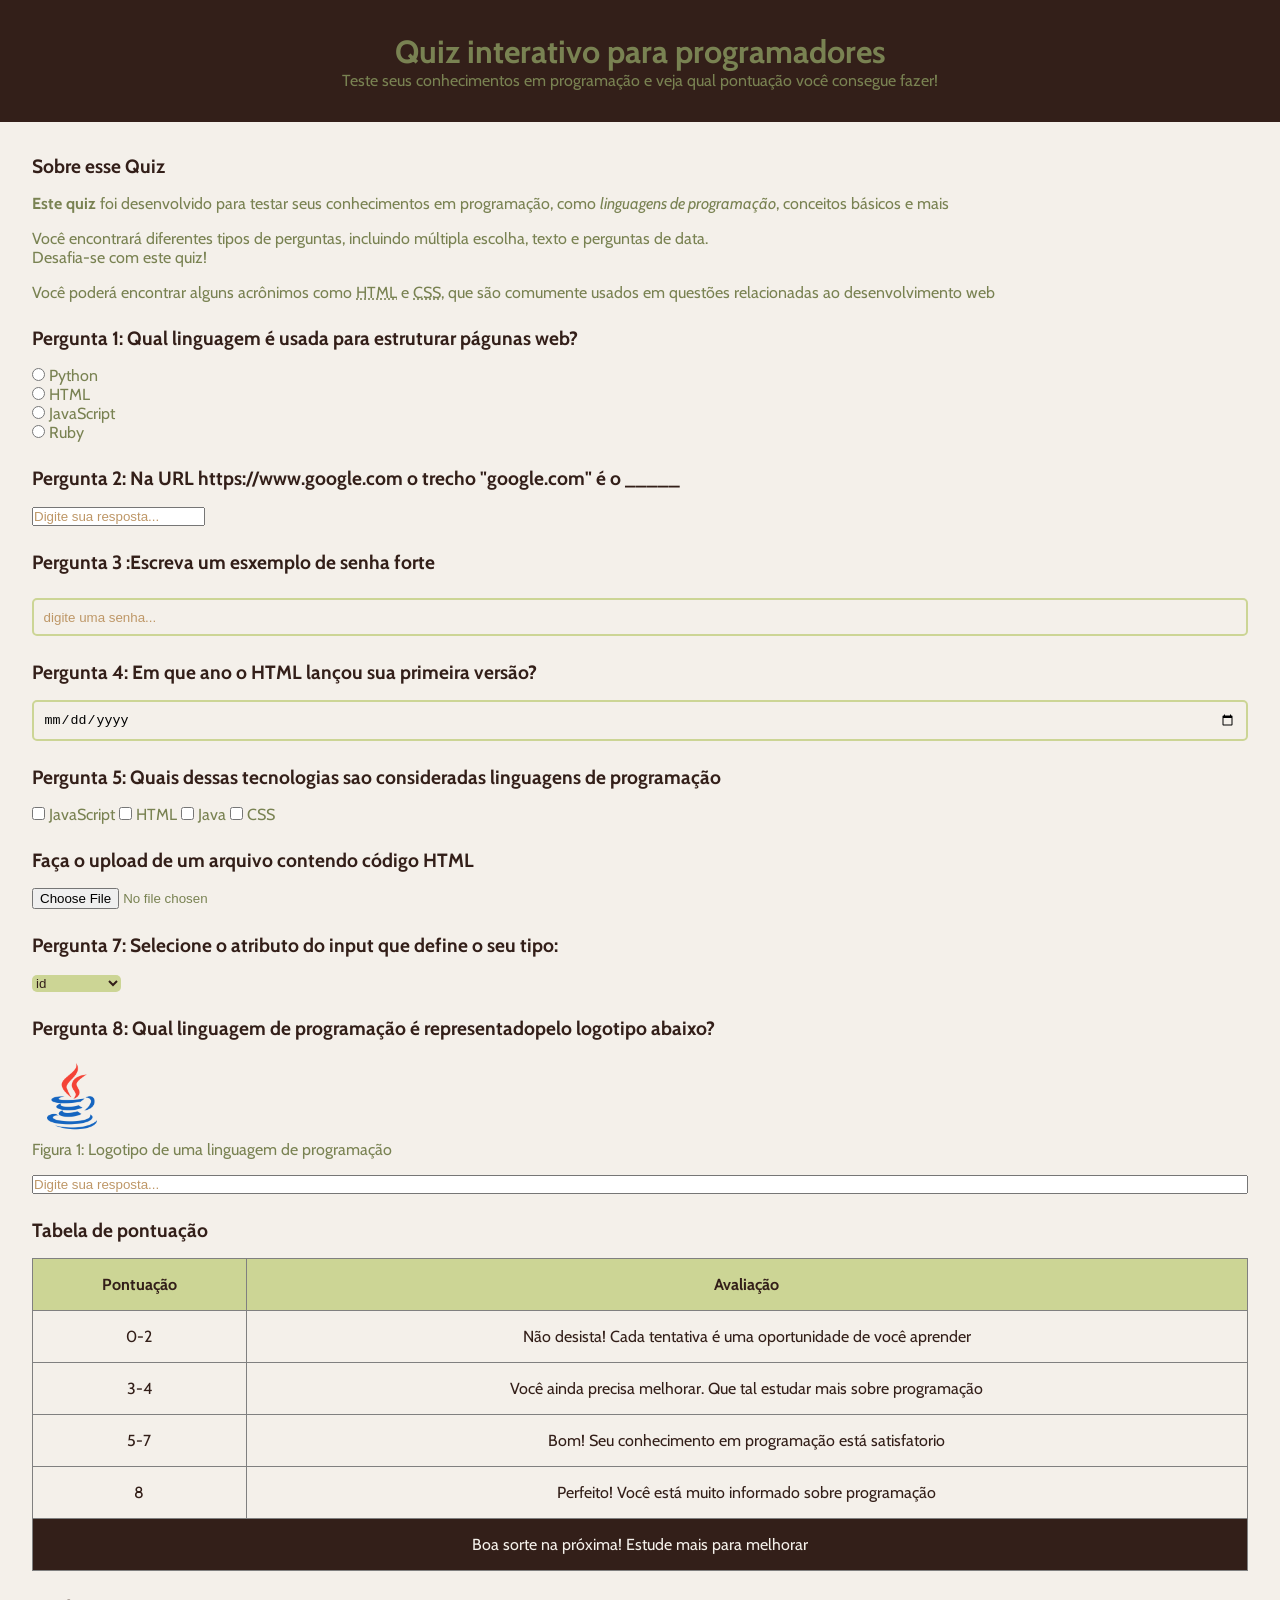
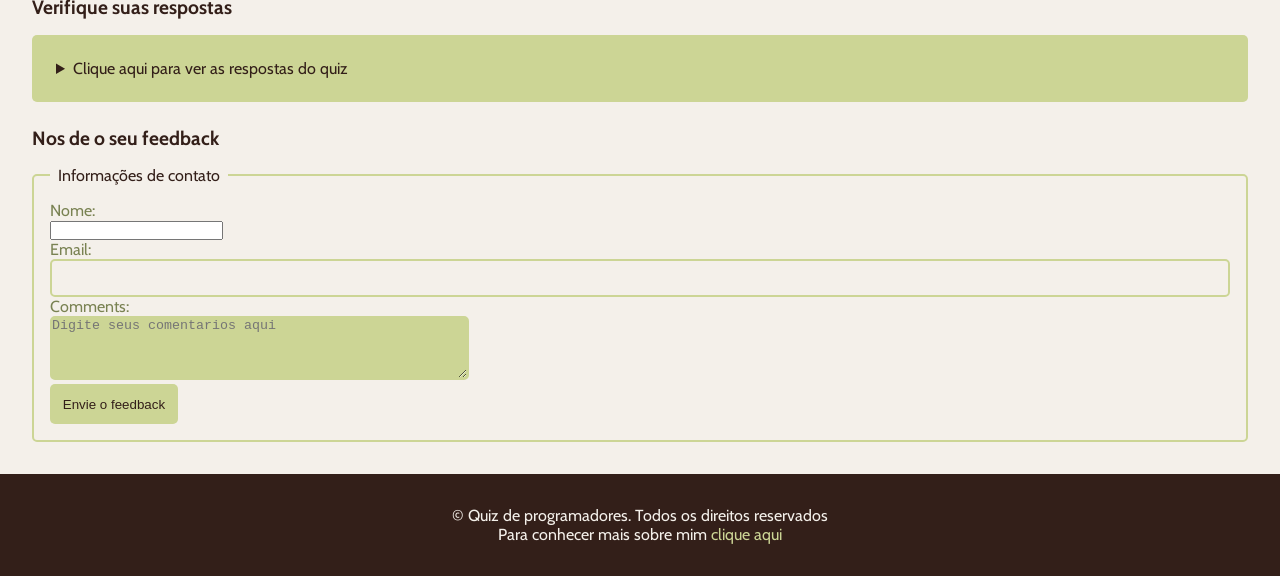
<file: index.html>
<!DOCTYPE html>
<html lang="pt-br">
    <head>
        <title>Quiz para progromadores</title>
        <meta name="description" content="Um quiz interativo para testar seus conhecimentos">
        <link rel="stylesheet" href="style.css">
    </head>  
    <body>
        <header>
            <h1>Quiz interativo para programadores</h1>
            <p>Teste seus conhecimentos em programação e veja qual pontuação você consegue fazer!</p>
        </header>
        <main>
            <!--Introdução-->
            <section>
                <h2>Sobre esse Quiz</h2>
                <p><strong>Este quiz</strong> foi desenvolvido para testar seus conhecimentos em programação, como <em>linguagens de programação</em>, conceitos básicos e mais</p>
                <p>Você encontrará diferentes tipos de perguntas, incluindo múltipla escolha, texto e perguntas de data.  <br>Desafia-se com este quiz! </p>
                <p>Você poderá encontrar alguns acrônimos como <abbr title="HyperText Markup Language">HTML</abbr> e <abbr title="Cascading Style Sheets">CSS</abbr>, que são comumente usados em questões relacionadas ao desenvolvimento web</p>
            </section>
            <!--Pergunta 1: múltipla escolha-->
            <section>
                <h2>Pergunta 1: Qual linguagem é usada para estruturar págunas web?</h2>
                <form>
                    <input type="radio" value="Python" id="p1a" name="pergunta1">
                        <label for="p1a">Python</label><br>
                        <input type="radio" value="HTML" id="p1b" name="pergunta1">
                        <label for="p1b">HTML</label><br>
                        <input type="radio" value="JavaScript" id="p1c" name="pergunta1">
                        <label for="p1">JavaScript</label><br>
                        <input type="radio" value="Ruby" id="p1d" name="pergunta1">
                        <label for="p1d">Ruby</label><br>
                </form>
            </section>
            <!--Pergunta 2: texto-->
            <section>
                <h2>Pergunta 2: Na URL https://www.google.com o trecho "google.com" é o _____</h2>
                <form>
                   <input type="text" id="p2" name="pergunta2" placeholder="Digite sua resposta...">                    
                </form>
            </section>
            <!--Pergunta 3: senha-->
            <h2>Pergunta 3 :Escreva um esxemplo de senha forte</h2>
            <form>
                <input type="password" id="p3" name="pergunta3" placeholder="digite uma senha..."> 
            </form>
            </section>
            <!--Pergunta 4: data-->
            <section>
                <h2>Pergunta 4: Em que ano o HTML lançou sua primeira versão?</h2>
                <form>
                    <input type="date" id="p4" name="pergunta 4">
                </form>
            </section>
            <!--Pergunta 5: seleção múltipla-->
            <section>
                <h2>Pergunta 5: Quais dessas tecnologias sao consideradas linguagens de programação</h2>
                <form>
                    <input type="checkbox" id="p5a" name="pergunta5" value="JavaScript">
                    <label for="p5a">JavaScript</label>
                    <input type="checkbox" id="p5b" name="pergunta5" value="HTML">
                    <label for="p5b">HTML</label>
                    <input type="checkbox" id="p5c" name="pergunta5" value="Java">
                    <label for="p5c">Java</label>
                    <input type="checkbox" id="p5d" name="pergunta5" value="CSS">
                    <label for="p5d">CSS</label>                  
                </form>  
            </section>
            <!--Pergunta 6: upload de arquivo-->
            <section>
                <h2>Faça o upload de um arquivo contendo código HTML</h2>
                <form>
                    <input type="file"  id="p6" name="Pergunta6">
                </form>
            </section>
            <!--Pergunta7: menu suspenso-->
            <section>
                <h2>Pergunta 7: Selecione o atributo do input que define o seu tipo:</h2>
                <form>
                    <select name="pergunta 7" id="p7" >
                        <option value="id">id</option>
                        <option value="type">type</option>
                        <option value="placeholder">placeholder</option>
                    </select>
                </form>
            </section>
            <!--Pergunta 8: imagem-->
            <section>
                <h2>Pergunta 8: Qual linguagem de programação é representadopelo logotipo abaixo?</h2>
                <figure>
                    <img src="./assets/java-coffee-cup-logo.png" alt="logotipo de uma linguagem de programação"><br>
                    <figcaption>Figura 1: Logotipo de uma linguagem de programação</figcaption>
                </figure>
                <input type="text" id="p8" name="pergunta8" placeholder="Digite sua resposta...">
            </section>
            <!--Tabela de pontuação-->
            <section>
                <h2>Tabela de pontuação</h2>
               <table border="1">
                <thead>
                    <tr>
                        <th>Pontuação</th>
                        <th>Avaliação</th>
                    </tr>
                </thead>
                <tbody>               
                    <tr>
                        <td>0-2</td>
                        <td>Não desista! Cada tentativa é uma oportunidade de você aprender</td>
                    </tr>
                    <tr>
                        <td>3-4</td>
                        <td>Você ainda precisa melhorar. Que tal estudar mais sobre programação</td>
                    </tr>
                    <tr>
                        <td>5-7</td>
                        <td>Bom! Seu conhecimento em programação está satisfatorio</td>
                    </tr>
                    <tr>
                        <td>8</td>
                        <td>Perfeito! Você está muito informado sobre programação</td>
                    </tr>
                </tbody>
                <tfoot>
                    <tr>
                        <td colspan="2">Boa sorte na próxima! Estude mais para melhorar</td>
                    </tr>
                </tfoot>
               </table>
            </section>
            <!--Lista de respostas-->
            <section>
                <h2>Verifique suas respostas</h2>
                <details>
                    <summary>Clique aqui para ver as respostas do quiz</summary> 
                    <ol>
                        <li>HTML</li>
                        <li>Domínio</li>
                        <li>ab23!kao#LJKJ</li>
                        <li>1991</li>
                        <li>JavaScript, Java</li>
                        <li>Arquivo deve ter extensão .html</div></li>
                        <li>type</li>
                        <li>Java</li>
                    </ol>
                </details>
            </section>
            <!--Formulario de feedback-->
            <section>
                <h2>Nos de o seu feedback</h2>
                <form>
                    <fieldset>
                        <legend>Informações de contato</legend>
                        <label for="name">Nome:</label><br>
                        <input type="text" id="name" name="name"><br>
                        <label for="email">Email:</label><br>
                        <input type="email" id="email" name="email"><br>
                        <label for="comments">Comments:</label><br>
                        <textarea id="comments" name="comments" rows="4" cols="50" placeholder="Digite seus comentarios aqui"></textarea><br>
                        <button onclick="alert('feedback enviado')">Envie o feedback</button>
                    </fieldset>
                </form>
            </section>
        </main>
        <footer>
            <p class="paragrafo-footer">&copy Quiz de programadores. Todos os direitos reservados</p>
            <p class="paragrafo-footer">Para conhecer mais sobre mim <a href="sobremim.html" target="_blank">clique aqui</a></p>
        </footer>
    </body>
</html>
</file>
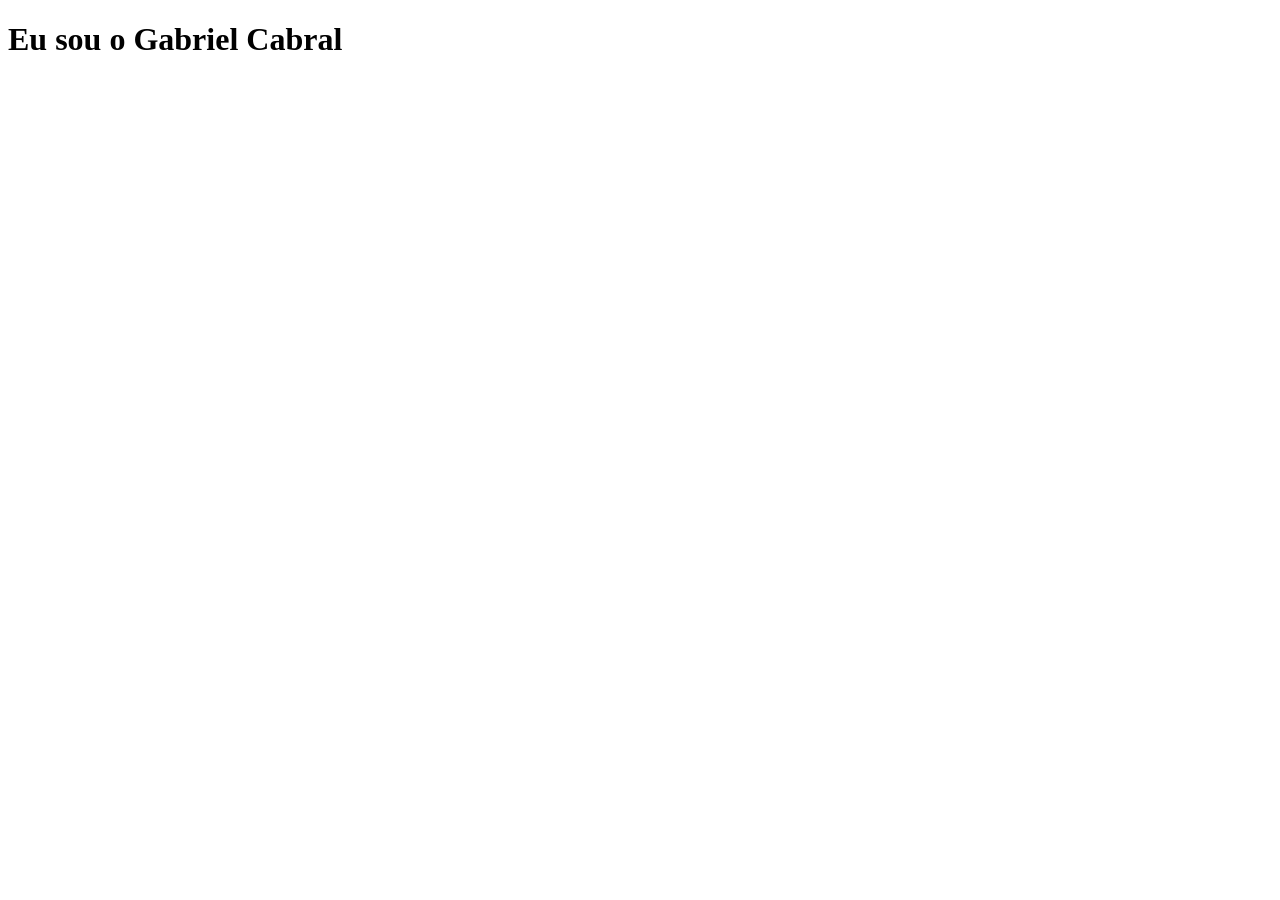
<file: sobremim.html>
<!DOCTYPE html>
<html lang="pt-br">
<head>
    <meta charset="UTF-8">
    <meta name="viewport" content="width=device-width, initial-scale=1.0">
    <title>Sobre mim</title>
</head>
<body>
    <h1>Eu sou o Gabriel Cabral</h1>
</body>
</html>
</file>
<file: style.css>
@import url('https://fonts.googleapis.com/css2?family=Cabin:ital,wght@0,400..700;1,400..700&display=swap');

*{
    margin: 0;
    padding: 0;
    box-sizing: border-box;
}

body {
    background-color: #F4F0EA;
    color: #798252;
    font-family: "cabin", sans-serif;
    font-weight: 400;
}

header {
    padding: 2rem;
    background-color: #331F19;
    text-align: center;
}

main {
    padding: 2rem;
    display: flex;
    flex-direction: column;
    gap: 1.5rem;
}

section {
    display: flex;
    flex-direction: column;
    gap: 1rem;
}

h2 {
    color: #331F19;
    font-size: 1.2rem;
}

input [type="radio"], input[type="checkbox"] {
    accent-color: #CCD595;
}

input [type="text"], input[type="password"], input[type="date"], input[type="email"]{
    width: 100%;
    padding: 0.6rem;
    border: 2px solid #CCD595;
    outline: none;
    border-radius: 5px;
    background-color: transparent;
}

input::placeholder {
    color: #be9767;
}

select {
    cursor: pointer;
    background-color: #CCD595;
    color: #331F19;
    border-radius: 5px;
    border: none;
    outline: none;
}

img {
    width: 5rem;
    border-radius: 5px;
}

table {
    width: 100%;
    border-collapse: collapse;
}

th {
    background-color: #CCD595;
    color: #331F19;
    padding: 1rem;
}

td {
    color: #331F19;
    padding: 1rem;
    text-align: center;
}

tfoot td {
    background-color: #331F19;
    color: #F4F0EA;
}

details {
    background-color: #CCD595;
    border-radius: 5px;
    padding: 1rem;
}

summary {
    color: #331F19;
    margin: 0.5rem;
    cursor: pointer;
}

ol {
    margin-left: 1.5rem;
}

ol li {
    padding: 0.2rem;
}

fieldset {
    border: 2px solid #CCD595;
    border-radius: 5px;
    padding: 1rem;
}

legend {
    color: #331F19;
    padding: 0 0.5rem;
}

textarea {
    outline: none;
    border-radius: 5px;
    border: 2px solid #CCD595;
    background-color: #CCD595;
}

button {
    background-color: #CCD595;
    border: none;
    padding: 0.8rem;
    color: #331F19;
    border-radius: 5px;
    cursor: pointer;
}

footer {
    background-color: #331F19;
    padding: 2rem;
    text-align: center;
}

.paragrafo-footer {
    color: #F4F0EA;
}

footer a {
    text-decoration: none;
    color: #CCD595;
}
</file>
